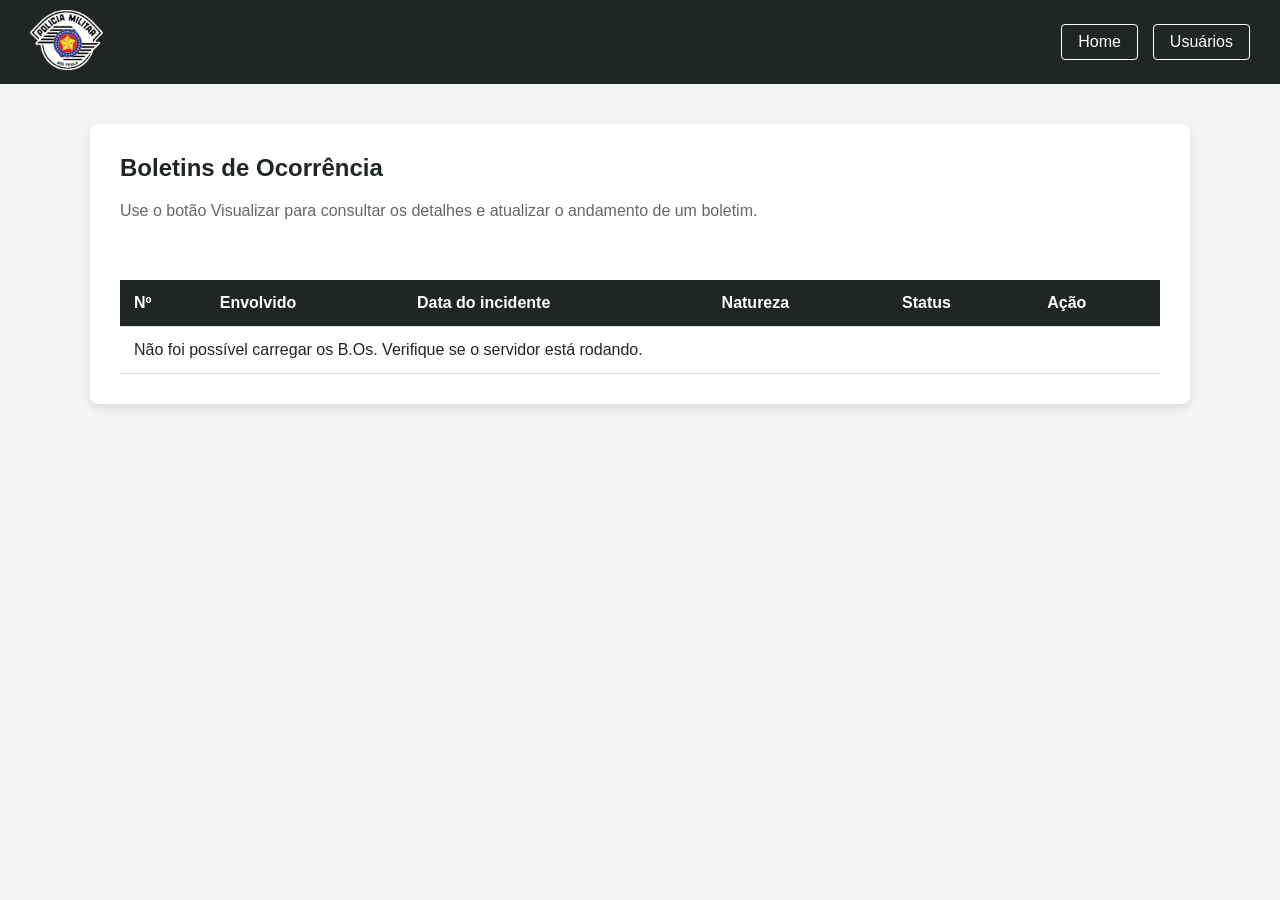
<file: pages/admin.html>
<!DOCTYPE html>
<html lang="pt-BR">
<head>
    <meta charset="UTF-8">
    <meta name="viewport" content="width=device-width, initial-scale=1.0">
    <title>Painel Policial</title>
    <meta name="description" content="Painel policial para consultar e atualizar boletins de ocorrência.">
    <link rel="shortcut icon" href="../img/EscudoPMESP.png" type="image/x-icon">
    <link rel="stylesheet" href="../style/admin.css">
</head>
<body>
    <header>
        <div><img src="../img/EscudoPMESP.png" alt="Escudo PMESP"></div>
        <nav aria-label="Navegação policial">
            <a href="home-policial.html">Home</a>
            <a href="usuarios.html">Usuários</a>
        </nav>
    </header>
    <main>
        <section class="painel">
            <h1 tabindex="0">Boletins de Ocorrência</h1>
            <p tabindex="0">Use o botão Visualizar para consultar os detalhes e atualizar o andamento de um boletim.</p>
            <p id="mensagem-admin" class="mensagem" aria-live="polite"></p>
            <div class="tabela-wrapper">
                <table>
                    <thead>
                        <tr tabindex="0">
                            <th scope="col">Nº</th>
                            <th scope="col">Envolvido</th>
                            <th scope="col">Data do incidente</th>
                            <th scope="col">Natureza</th>
                            <th scope="col">Status</th>
                            <th scope="col">Ação</th>
                        </tr>
                    </thead>
                    <tbody id="lista-bo"></tbody>
                </table>
            </div>
        </section>
    </main>

    <div id="modal-bo" class="modal" aria-hidden="true">
        <div class="modal-conteudo" role="dialog" aria-modal="true" aria-labelledby="modal-titulo">
            <button id="fechar-modal" class="fechar" type="button" aria-label="Fechar" tabindex="0">&times;</button>
            <h2 id="modal-titulo" tabindex="0">Detalhes do B.O.</h2>
            <div id="detalhes-bo"></div>
            <form id="form-atualizacao" >
                <label for="comentario_policial" tabindex="0">Comentário adicional do policial</label>
                <textarea id="comentario_policial" placeholder="Descreva como a ocorrência foi tratada ou resolvida." tabindex="0"></textarea>
                <label for="processo_bo" tabindex="0">Status do B.O.</label>
                <select id="processo_bo" tabindex="0">
                    <option value="Em Andamento" tabindex="0">Em Andamento</option>
                    <option value="Resolvido" tabindex="0">Resolvido</option>
                </select>
                <button type="submit" tabindex="0">Salvar atualização</button>
            </form>
        </div>
    </div>

    <script src="../scripts/admin.js"></script>
    <script src="https://vlibras.gov.br/app/vlibras-plugin.js"></script>
</body>
</html>
</file>
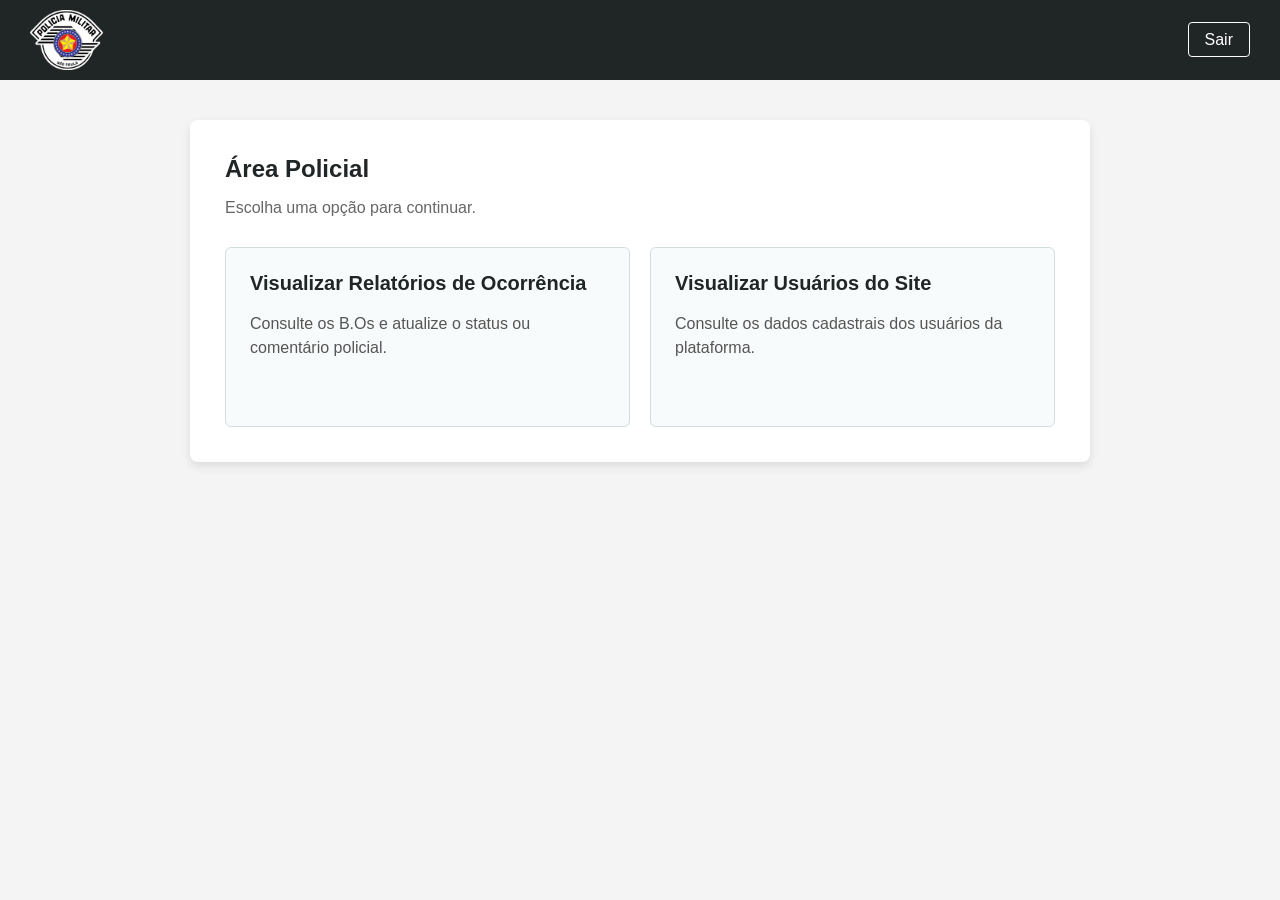
<file: pages/home-policial.html>
<!DOCTYPE html>
<html lang="pt-BR">

<head>
    <meta charset="UTF-8">
    <meta name="viewport" content="width=device-width, initial-scale=1.0">
    <title>Área Policial</title>
    <meta name="description" content="Área policial da Delegacia Virtual para consultar boletins e usuários.">
    <link rel="shortcut icon" href="../img/EscudoPMESP.png" type="image/x-icon">
    <link rel="stylesheet" href="../style/home.css">
</head>

<body>
    <header>
        <img src="../img/EscudoPMESP.png" alt="Escudo PMESP">
        <nav aria-label="Navegação policial">
            <a id="sair" href="../index.html">Sair</a>
        </nav>
    </header>
    <main>
        <section class="painel-home">
            <h1 tabindex="0">Área Policial</h1>
            <p tabindex="0">Escolha uma opção para continuar.</p>
            <div class="opcoes">
                <a class="opcao" href="admin.html" tabindex="0">
                    <h2 tabindex="0">Visualizar Relatórios de Ocorrência</h2>
                    <p tabindex="0">Consulte os B.Os e atualize o status ou comentário policial.</p>
                </a>
                <a class="opcao" href="usuarios.html" tabindex="0">
                    <h2>Visualizar Usuários do Site</h2>
                    <p>Consulte os dados cadastrais dos usuários da plataforma.</p>
                </a>
            </div>
        </section>
    </main>
    <script src="../scripts/sair.js"></script>
    <script src="https://vlibras.gov.br/app/vlibras-plugin.js"></script>
</body>

</html>
</file>
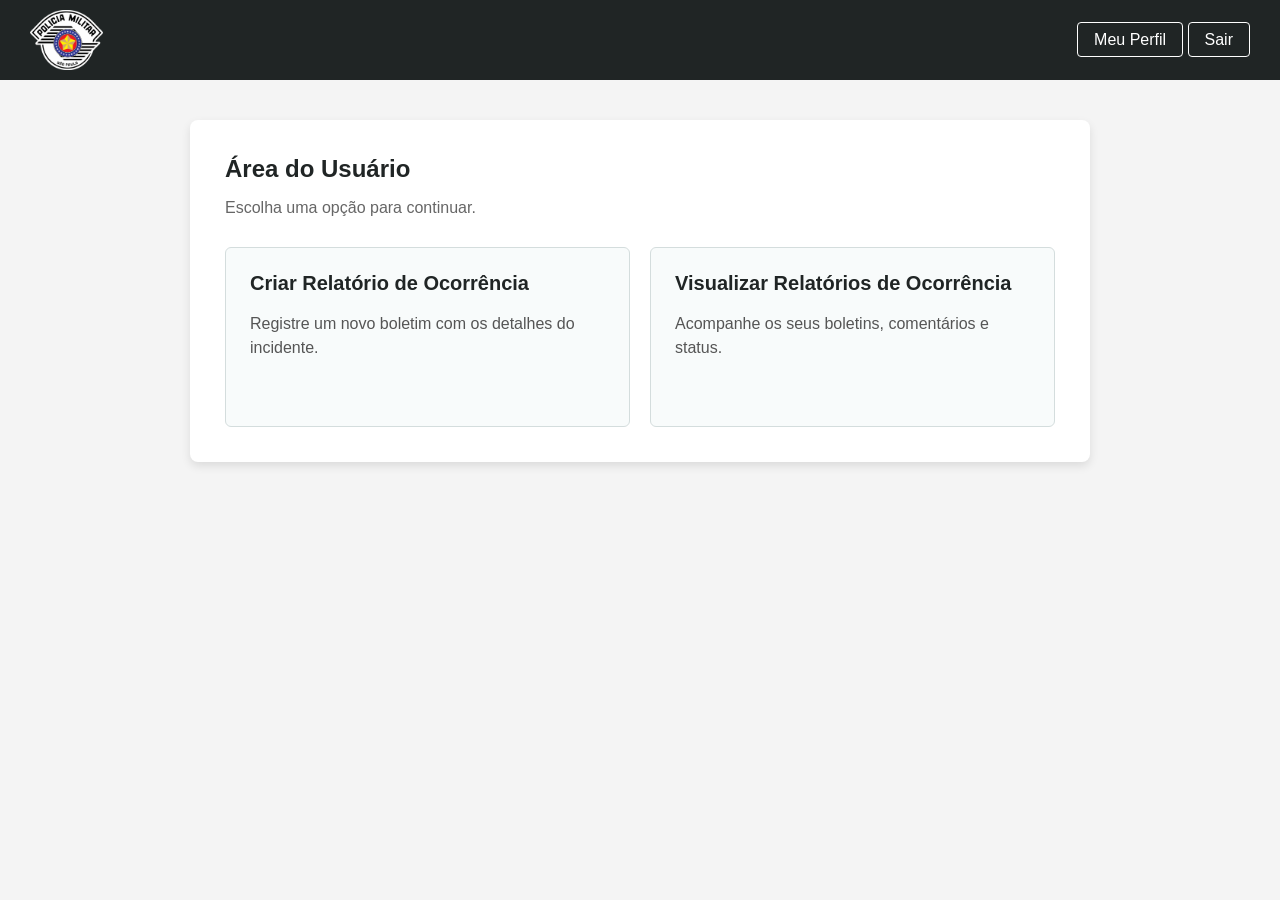
<file: pages/home-usuario.html>
<!DOCTYPE html>
<html lang="pt-BR">
<head>
    <meta charset="UTF-8">
    <meta name="viewport" content="width=device-width, initial-scale=1.0">
    <title>Área do Usuário</title>
    <meta name="description" content="Área do usuário da Delegacia Virtual para criar e acompanhar boletins de ocorrência.">
    <link rel="shortcut icon" href="../img/EscudoPMESP.png" type="image/x-icon">
    <link rel="stylesheet" href="../style/home.css">
</head>
<body>
    <header>
        <img src="../img/EscudoPMESP.png" alt="Escudo PMESP">
        <nav aria-label="Navegação Principal">
            <a href="perfil.html">Meu Perfil</a>
            <a id="sair" href="../index.html">Sair</a>
        </nav>
    </header>
    <main>
        <section class="painel-home">
            <h1 tabindex="0">Área do Usuário</h1>
            <p tabindex="0">Escolha uma opção para continuar.</p>
            <div class="opcoes">
                <a class="opcao" href="ocorrencia.html" tabindex="0">
                    <h2>Criar Relatório de Ocorrência</h2>
                    <p>Registre um novo boletim com os detalhes do incidente.</p>
                </a>
                <a class="opcao" href="meus-boletins.html" tabindex="0">
                    <h2>Visualizar Relatórios de Ocorrência</h2>
                    <p>Acompanhe os seus boletins, comentários e status.</p>
                </a>
            </div>
        </section>
    </main>
    <script src="../scripts/sair.js"></script>
    <script src="https://vlibras.gov.br/app/vlibras-plugin.js"></script>
</body>
</html>
</file>
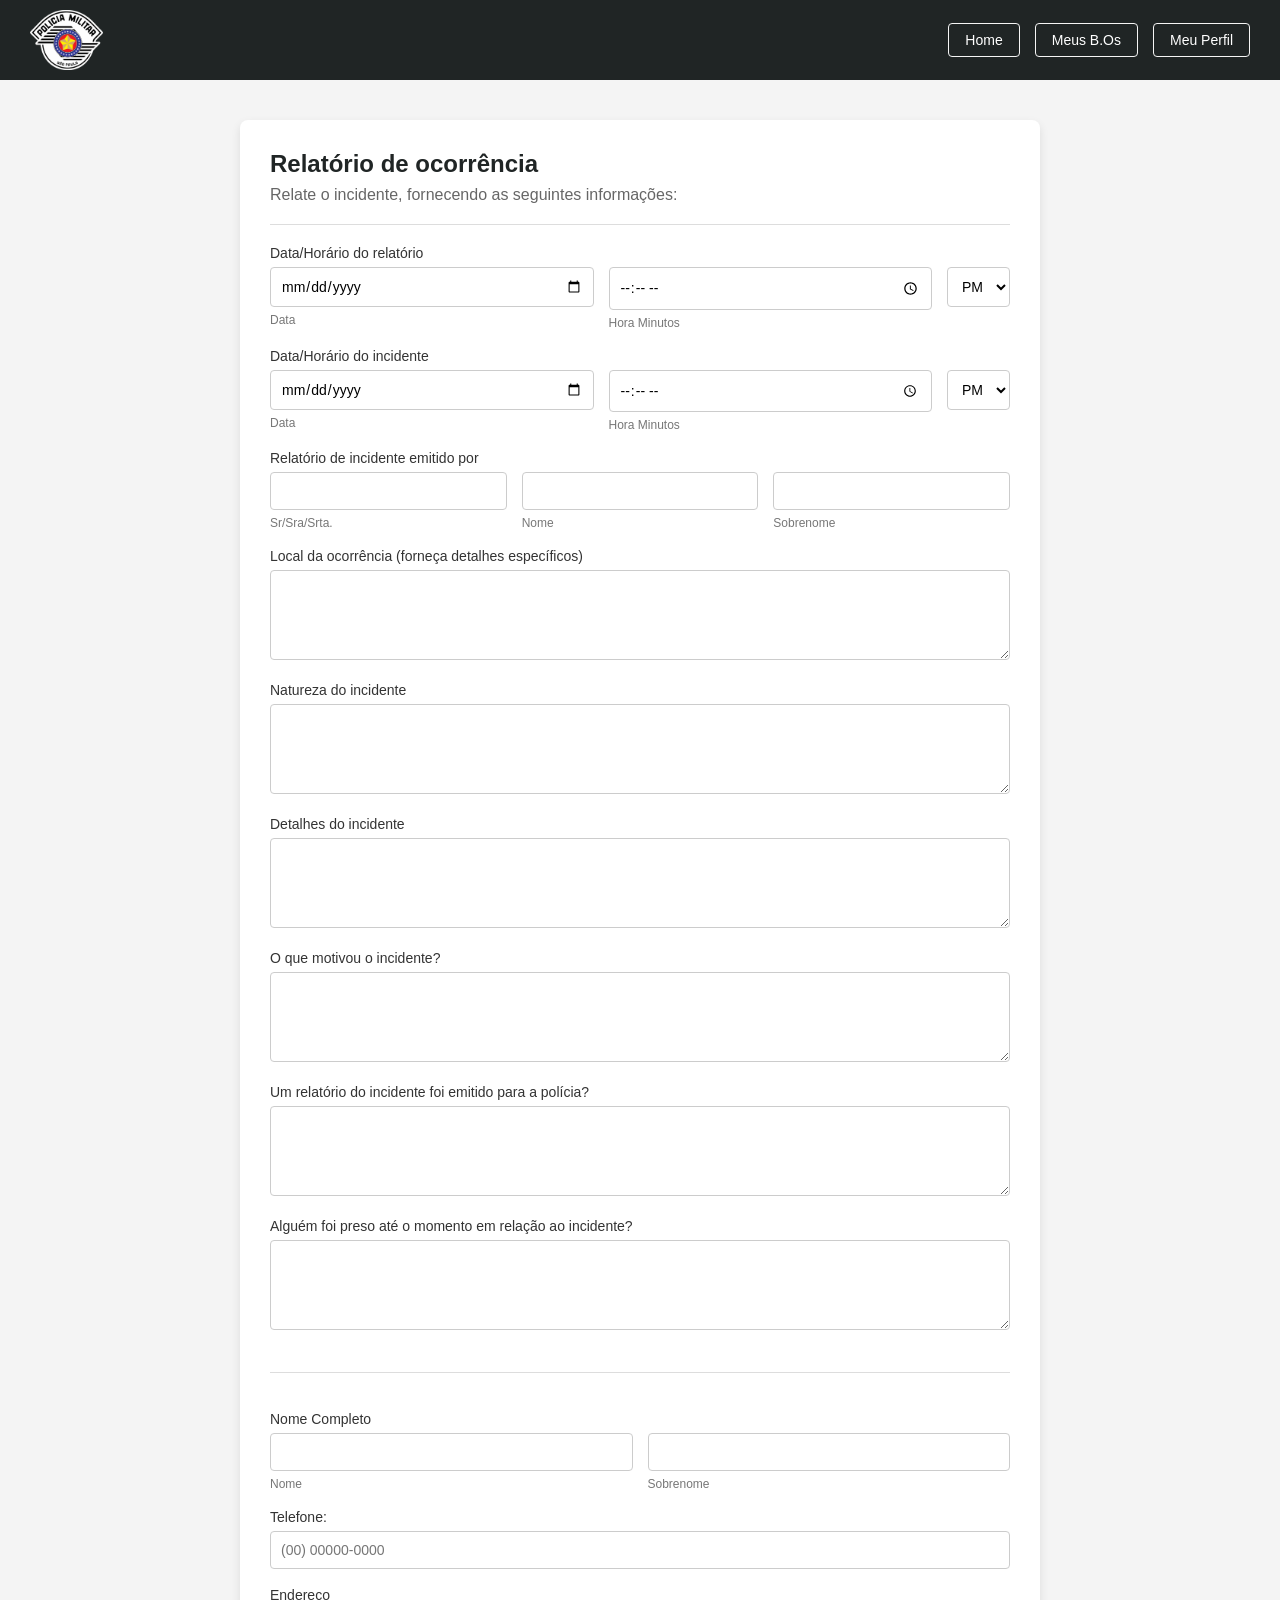
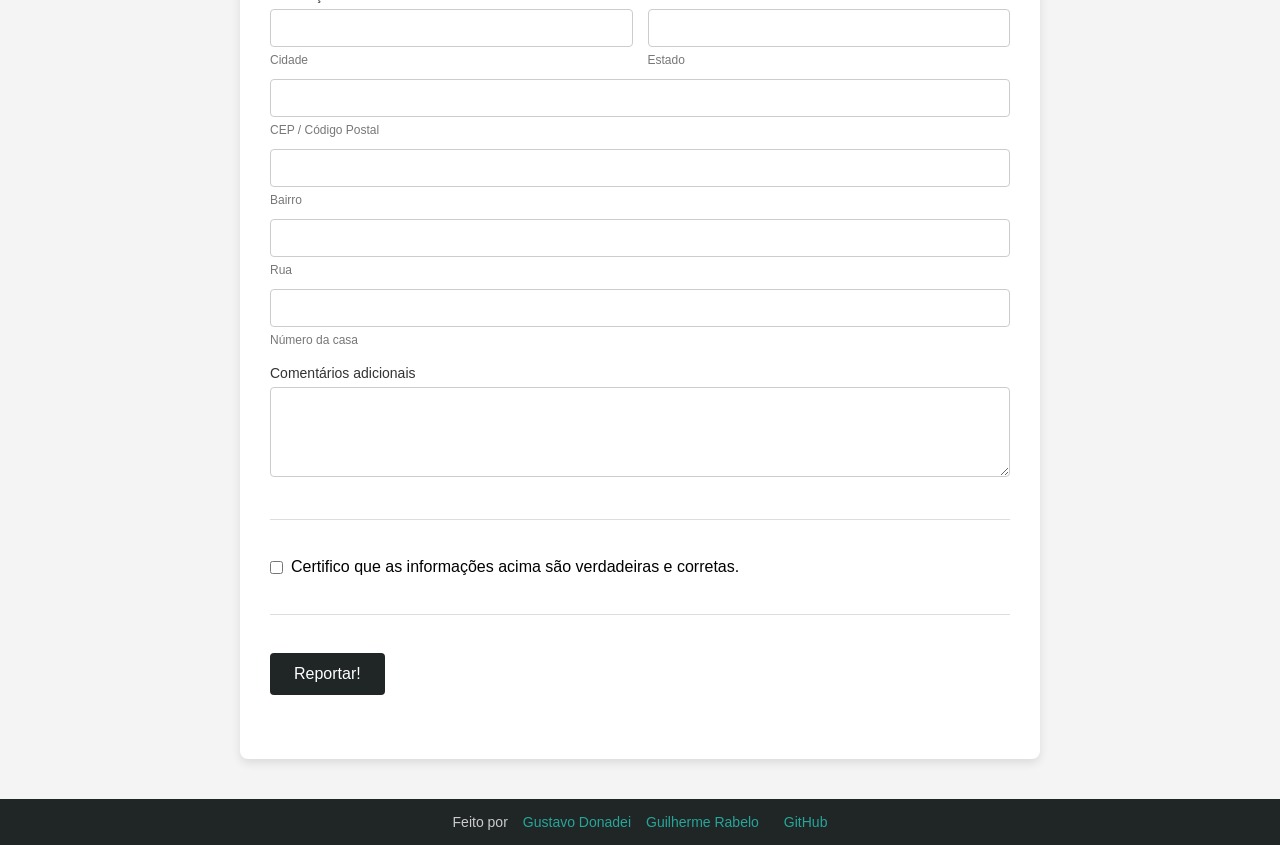
<file: pages/ocorrencia.html>
<!DOCTYPE html>
<html lang="pt-BR">

<head>
    <meta charset="UTF-8">
    <meta name="viewport" content="width=device-width, initial-scale=1.0">
    <title>Ocorrência</title>
    <meta name="description" content="Formulário para registrar um boletim de ocorrência na Delegacia Virtual.">
    <link rel="shortcut icon" href="../img/EscudoPMESP.png" type="image/x-icon">
    <link rel="stylesheet" href="../style/style2.css">
</head>

<body>
    <header>
        <div>
            <img src="../img/EscudoPMESP.png" alt="Escudo PMESP">
        </div>
        <nav aria-label="Navegação do usuário">
            <a href="home-usuario.html">Home</a>
            <a href="meus-boletins.html">Meus B.Os</a>
            <a href="perfil.html">Meu Perfil</a>
        </nav>
    </header>
    <main>
        <div>
            <h1 tabindex="0">Relatório de ocorrência</h1>
            <h2 tabindex="0">Relate o incidente, fornecendo as seguintes informações:</h2>
            <hr>
            <form id="form-ocorrencia" action="#" method="POST">
                <ul>
                    <li>
                        <label tabindex="0">Data/Horário do relatório</label>
                        <div class="row-inputs">
                            <div class="input-group">
                                <input type="date" id="data_relatorio" placeholder="DD/MM/YYYY"
                                    aria-label="Data do relatório" required tabindex="0">
                                <span class="sub-label">Data</span>
                            </div>
                            <div class="input-group">
                                <input type="time" id="hora_relatorio" placeholder="HH:MM"
                                    aria-label="Hora do relatório" required tabindex="0">
                                <span class="sub-label">Hora Minutos</span>
                            </div>
                            <div class="input-group auto-width">
                                <select name="periodo_relatorio" id="periodo_relatorio"
                                    aria-label="Período do relatório" tabindex="0">
                                    <option tabindex="0" value="AM">AM</option>
                                    <option tabindex="0" value="PM" selected>PM</option>
                                </select>
                            </div>
                        </div>
                    </li>

                    <li>
                        <label >Data/Horário do incidente</label>
                        <div class="row-inputs">
                            <div class="input-group">
                                <input type="date" id="data_ocorrencia" placeholder="DD/MM/YYYY"
                                    aria-label="Data da ocorrência" required tabindex="0">
                                <span class="sub-label">Data</span>
                            </div>
                            <div class="input-group">
                                <input type="time" id="hora_ocorrencia" placeholder="HH:MM"
                                    aria-label="Hora da ocorrência" required tabindex="0">
                                <span class="sub-label">Hora Minutos</span>
                            </div>
                            <div class="input-group auto-width">
                                <select name="periodo_ocorrencia" id="periodo_ocorrencia"
                                    aria-label="Período da ocorrência" tabindex="0">
                                    <option tabindex="0" value="AM">AM</option >
                                    <option tabindex="0" value="PM" selected>PM</option>
                                </select>
                            </div>
                        </div>
                    </li>

                    <li>
                        <label>Relatório de incidente emitido por</label>
                        <div class="row-inputs">
                            <div class="input-group">
                                <input type="text" id="tratamento" aria-label="Tratamento do emissor" required tabindex="0">
                                <span class="sub-label">Sr/Sra/Srta.</span>
                            </div>
                            <div class="input-group">
                                <input type="text" id="autor_nome" aria-label="Nome do emissor" required tabindex="0">
                                <span class="sub-label">Nome</span>
                            </div>
                            <div class="input-group">
                                <input type="text" id="autor_sobrenome" aria-label="Sobrenome do emissor" required tabindex="0">
                                <span class="sub-label">Sobrenome</span>
                            </div>
                        </div>
                    </li>

                    <li>
                        <label for="local_ocorrencia" tabindex="0">Local da ocorrência (forneça detalhes específicos)</label>
                        <div>
                            <textarea name="local_ocorrencia" id="local_ocorrencia" tabindex="0" required></textarea>
                        </div>
                    </li>
                    <li>
                        <label for="natureza_incidente">Natureza do incidente</label>
                        <div>
                            <textarea name="natureza_incidente" id="natureza_incidente" tabindex="0" required></textarea>
                        </div>
                    </li>
                    <li>
                        <label for="detalhes_incidente">Detalhes do incidente</label>
                        <div>
                            <textarea name="detalhes_incidente" id="detalhes_incidente" tabindex="0" required></textarea>
                        </div>
                    </li>
                    <li>
                        <label for="motivo_incidente">O que motivou o incidente?</label>
                        <div>
                            <textarea name="motivo_incidente" id="motivo_incidente" tabindex="0" required></textarea>
                        </div>
                    </li>
                    <li>
                        <label for="relatorio_policia">Um relatório do incidente foi emitido para a polícia?</label>
                        <div>
                            <textarea name="relatorio_policia" id="relatorio_policia" tabindex="0" required></textarea>
                        </div>
                    </li>
                    <li>
                        <label for="alguem_preso">Alguém foi preso até o momento em relação ao incidente?</label>
                        <div>
                            <textarea name="alguem_preso" id="alguem_preso" tabindex="0" required></textarea>
                        </div>
                    </li>

                    <hr>

                    <li>
                        <label>Nome Completo</label>
                        <div class="row-inputs">
                            <div class="input-group">
                                <input type="text" id="nome" aria-label="Nome do comunicante" tabindex="0" required>
                                <span class="sub-label">Nome</span>
                            </div>
                            <div class="input-group">
                                <input type="text" id="sobrenome" aria-label="Sobrenome do comunicante" tabindex="0" required>
                                <span class="sub-label">Sobrenome</span>
                            </div>
                        </div>
                    </li>

                    <li>
                        <label for="telefone">Telefone:</label>
                        <div>
                            <input type="tel" id="telefone" placeholder="(00) 00000-0000" tabindex="0" required>
                        </div>
                    </li>

                    <li>
                        <label>Endereço</label>
                        <div class="column-inputs">
                            <div class="row-inputs">
                                <div class="input-group">
                                    <input type="text" id="cidade" aria-label="Cidade" tabindex="0" required>
                                    <span class="sub-label">Cidade</span>
                                </div>
                                <div class="input-group">
                                    <input type="text" id="estado" aria-label="Estado" tabindex="0" required>
                                    <span class="sub-label">Estado</span>
                                </div>
                            </div>
                            <div class="input-group">
                                <input type="text" id="cep" aria-label="CEP" tabindex="0" required>
                                <span class="sub-label">CEP / Código Postal</span>
                            </div>
                            <div class="input-group">
                                <input type="text" id="bairro" aria-label="Bairro" tabindex="0" required>
                                <span class="sub-label">Bairro</span>
                            </div>
                            <div class="input-group">
                                <input type="text" id="rua" aria-label="Rua" tabindex="0" required>
                                <span class="sub-label">Rua</span>
                            </div>
                            <div class="input-group">
                                <input type="text" id="numero" aria-label="Número da casa" tabindex="0" required>
                                <span class="sub-label">Número da casa</span>
                            </div>
                        </div>
                    </li>
                    <li>
                        <label for="comentarios" tabindex="0">Comentários adicionais</label>
                        <div>
                            <textarea name="comentarios" id="comentarios" required tabindex="0"></textarea>
                        </div>
                    </li>

                    <hr>

                    <li>
                        <div class="radio-check-group" tabindex="0">
                            <input type="checkbox" id="declaracao_veracidade" aria-label="Confirmar Certificação que as informações são verdadeiras" required tabindex="0" >
                            <label for="declaracao_veracidade">Certifico que as informações acima são verdadeiras e
                                corretas.</label>
                        </div>
                    </li>

                    <hr>

                    <li>
                        <div>
                            <button type="submit" tabindex="0">Reportar!</button>
                        </div>
                    </li>
                </ul>
            </form>
            <p id="mensagem-ocorrencia" class="mensagem" aria-live="polite"></p>
        </div>
    </main>
    <footer>
        <div>
            <p>Feito por</p>
            <a href="https://github.com/Donadei1203" target="_blank" rel="noopener noreferrer">Gustavo Donadei</a>
            <a href="https://github.com/Rabelo76" target="_blank" rel="noopener noreferrer">Guilherme Rabelo</a>
        </div>
        <div>
            <a href="https://github.com/Rabelo76/Trabalho" target="_blank" rel="noopener noreferrer">GitHub</a>
        </div>
    </footer>

    <!-- Importação do arquivo JavaScript externo -->
    <script src="../scripts/ocorrencia.js"></script>
    <script src="https://vlibras.gov.br/app/vlibras-plugin.js"></script>
</body>

</html>
</file>
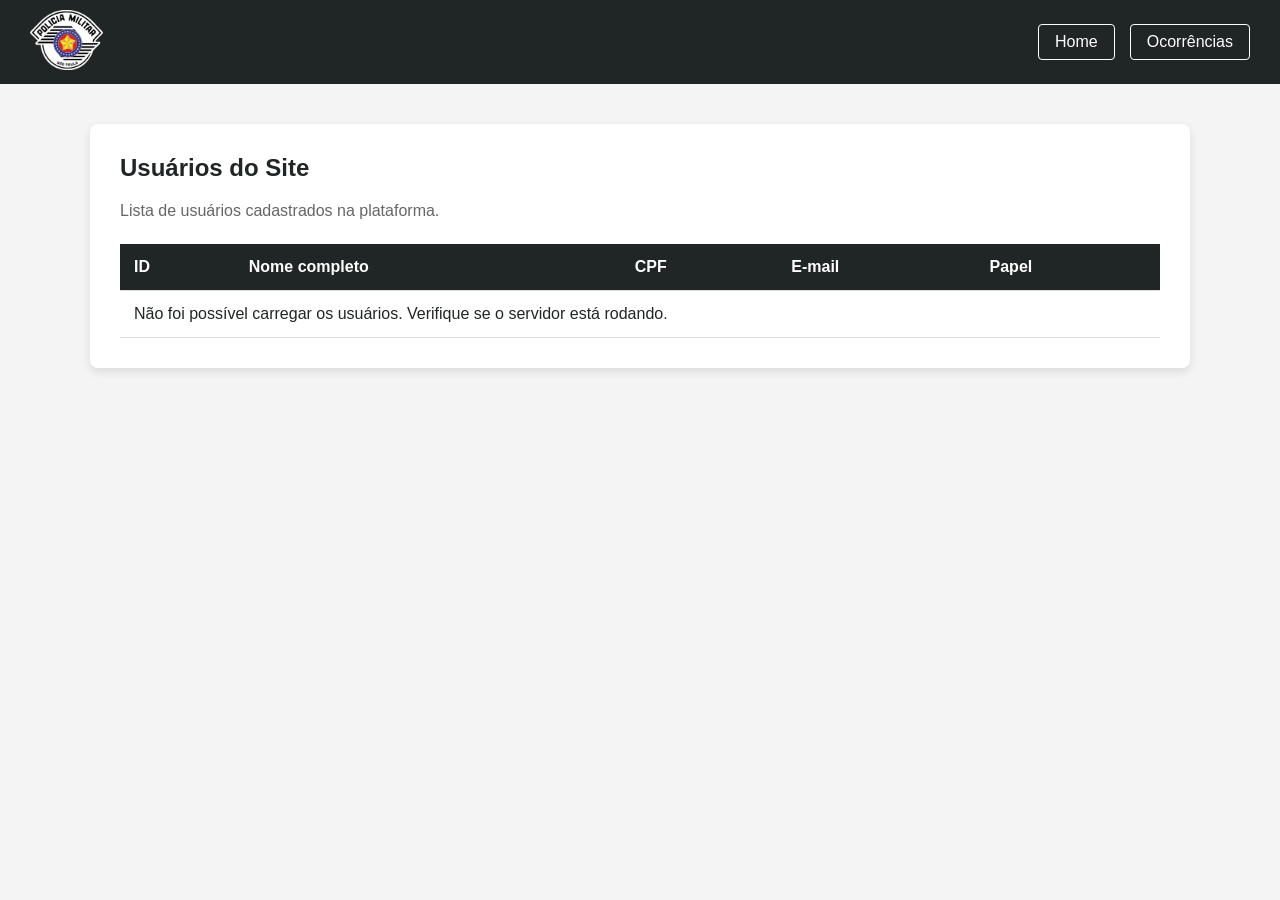
<file: pages/usuarios.html>
<!DOCTYPE html>
<html lang="pt-BR">

<head>
    <meta charset="UTF-8">
    <meta name="viewport" content="width=device-width, initial-scale=1.0">
    <title>Usuários Cadastrados</title>
    <meta name="description" content="Painel policial com a lista de usuários cadastrados na Delegacia Virtual.">
    <link rel="shortcut icon" href="../img/EscudoPMESP.png" type="image/x-icon">
    <link rel="stylesheet" href="../style/admin.css">
</head>

<body>
    <header>
        <div><img src="../img/EscudoPMESP.png" alt="Escudo PMESP"></div>
        <nav aria-label="Navegação policial">
            <a href="home-policial.html">Home</a>
            <a href="ocorrencia.html">Ocorrências</a>
        </nav>
    </header>
    <main>
        <section class="painel">
            <h1>Usuários do Site</h1>
            <p>Lista de usuários cadastrados na plataforma.</p>
            <div class="tabela-wrapper">
                <table>
                    <thead>
                        <tr tabindex="0">
                            <th scope="col">ID</th>
                            <th scope="col">Nome completo</th>
                            <th scope="col">CPF</th>
                            <th scope="col">E-mail</th>
                            <th scope="col">Papel</th>
                        </tr>
                    </thead>
                    <tbody id="lista-usuarios" ></tbody>
                </table>
            </div>
        </section>
    </main>
    <script src="../scripts/usuarios.js"></script>
    <script src="https://vlibras.gov.br/app/vlibras-plugin.js"></script>
</body>

</html>
</file>
<file: style/admin.css>
* {
    box-sizing: border-box;
    font-family: Roboto, Arial, sans-serif;
}

body {
    margin: 0;
    min-height: 100vh;
    background: #f4f4f4;
    color: #202525;
}

header {
    display: flex;
    justify-content: space-between;
    align-items: center;
    padding: 10px 30px;
    background: #202525;
    color: #fff;
}

header img {
    height: 60px;
    width: auto;
}

header nav {
    display: flex;
    gap: 15px;
}

header a {
    border: 1px solid #fff;
    border-radius: 4px;
    color: #fff;
    padding: 8px 16px;
    text-decoration: none;
}

header a:hover {
    background: #fff;
    color: #202525;
}

main {
    padding: 40px 20px;
}

.painel {
    max-width: 1100px;
    margin: auto;
    background: #fff;
    padding: 30px;
    border-radius: 8px;
    box-shadow: 0 4px 10px rgba(0, 0, 0, .1);
}

h1 {
    margin-top: 0;
}

.painel>p {
    color: #666;
}

.tabela-wrapper {
    overflow-x: auto;
    margin-top: 24px;
}

table {
    width: 100%;
    border-collapse: collapse;
}

th,
td {
    padding: 14px;
    border-bottom: 1px solid #ddd;
    text-align: left;
}

th {
    background: #202525;
    color: #fff;
}

tbody tr:hover {
    background: #edf5f5;
}

.status {
    color: #176b63;
    font-weight: bold;
}

.abrir-bo {
    border: 0;
    border-radius: 4px;
    padding: 8px 12px;
    background: #202525;
    color: #fff;
    cursor: pointer;
}

.abrir-bo:hover,
.abrir-bo:focus-visible {
    background: #384040;
    outline: 2px solid #176b63;
    outline-offset: 2px;
}

.modal {
    display: none;
    position: fixed;
    inset: 0;
    background: rgba(0, 0, 0, .55);
    padding: 24px;
    overflow-y: auto;
}

.modal.aberto {
    display: flex;
    align-items: center;
    justify-content: center;
}

.modal-conteudo {
    position: relative;
    width: min(800px, 100%);
    margin: auto;
    padding: 32px;
    border-radius: 8px;
    background: #fff;
}

.fechar {
    position: absolute;
    top: 10px;
    right: 14px;
    border: 0;
    background: transparent;
    font-size: 30px;
    cursor: pointer;
}

#detalhes-bo {
    max-height: 45vh;
    overflow-y: auto;
    line-height: 1.45;
    padding-right: 10px;
}

#form-atualizacao {
    display: flex;
    flex-direction: column;
    gap: 8px;
    margin-top: 22px;
}

textarea,
select {
    width: 100%;
    border: 1px solid #bbb;
    border-radius: 4px;
    padding: 10px;
    font-size: 14px;
}

textarea {
    min-height: 100px;
    resize: vertical;
}

#form-atualizacao button {
    border: 0;
    border-radius: 4px;
    padding: 12px;
    background: #202525;
    color: #fff;
    cursor: pointer;
    font-size: 15px;
}

#form-atualizacao button:hover {
    background: #384040;
}

.mensagem {
    min-height: 20px;
    color: #176b63;
    font-size: 14px;
    text-align: center;
}

@media (max-width: 600px) {
    header {
        padding: 10px 16px;
    }

    .painel,
    .modal-conteudo {
        padding: 20px;
    }
}

.deletar-bo {
    border: 0;
    border-radius: 4px;
    padding: 8px 12px;
    background: #202525;
    color: #fff;
    cursor: pointer;
}

.deletar-bo:hover,
.deletar-bo:focus-visible {
    background: #384040;
    outline: 2px solid #176b63;
    outline-offset: 2px;
}
</file>
<file: style/home.css>
* {
    box-sizing: border-box;
    font-family: Roboto, Arial, sans-serif;
}

body {
    margin: 0;
    min-height: 100vh;
    background: #f4f4f4;
    color: #202525;
}

header {
    display: flex;
    align-items: center;
    justify-content: space-between;
    padding: 10px 30px;
    background: #202525;
}

header img {
    height: 60px;
    width: auto;
}

header a {
    color: #fff;
    border: 1px solid #fff;
    border-radius: 4px;
    padding: 8px 16px;
    text-decoration: none;
}

header a:hover {
    background: #fff;
    color: #202525;
}

main {
    padding: 40px 20px;
}

.painel-home {
    max-width: 900px;
    margin: auto;
    padding: 35px;
    background: #fff;
    border-radius: 8px;
    box-shadow: 0 4px 10px rgba(0,0,0,.1);
}

h1 {
    margin: 0 0 10px;
}

.painel-home > p {
    color: #666;
}

.opcoes {
    display: grid;
    grid-template-columns: repeat(2, 1fr);
    gap: 20px;
    margin-top: 30px;
}

.opcao {
    display: block;
    min-height: 180px;
    padding: 24px;
    border: 1px solid #d4dddd;
    border-radius: 6px;
    color: #202525;
    text-decoration: none;
    background: #f8fbfb;
}

.opcao:hover {
    border-color: #1b6d6d;
    background: #edf5f5;
}

.opcao h2 {
    margin-top: 0;
    font-size: 20px;
}

.opcao p {
    color: #555;
    line-height: 1.5;
}

@media (max-width: 600px) {
    header {
        padding: 10px 16px;
    }

    .painel-home {
        padding: 24px;
    }

    .opcoes {
        grid-template-columns: 1fr;
    }
}
</file>
<file: style/style2.css>
* {
    margin: 0;
    padding: 0;
    box-sizing: border-box;
    font-family: 'Roboto', sans-serif, system-ui;
}

body {
    display: flex;
    flex-direction: column;
    min-height: 100vh;
    background-color: #202525;
}

/* Header */
header {
    display: flex;
    flex-direction: row;
    justify-content: space-between;
    background-color: #202525;
    color: white;
    padding: 10px 30px;
    align-items: center;
}

header div,
header nav {
    display: flex;
    flex-direction: row;
    align-items: center;
    gap: 15px;
}

header img {
    height: 60px;
    width: auto;
    object-fit: contain;
}

header a {
    font-size: 14px;
    border: 1px solid whitesmoke;
    padding: 8px 16px;
    border-radius: 4px;
    color: white;
    text-decoration: none;
    transition: background-color 0.2s, color 0.2s;
}

header a:hover {
    background-color: whitesmoke;
    color: #202525;
}

/* Main & Formulário */
main {
    background-color: #f4f4f4;
    flex: 1;
    display: flex;
    justify-content: center;
    align-items: center;
    padding: 40px 20px;
}

main > div {
    background-color: #ffffff;
    padding: 30px;
    border-radius: 8px;
    max-width: 800px;
    width: 100%;
    box-shadow: 0 4px 10px rgba(0, 0, 0, 0.1);
}

main h1 {
    font-size: 24px;
    color: #202525;
    margin-bottom: 8px;
}

main h2 {
    font-size: 16px;
    color: #666666;
    font-weight: normal;
    margin-bottom: 15px;
}

hr {
    border: 0;
    border-top: 1px solid #dddddd;
    margin: 20px 0;
}

ul {
    list-style: none;
    display: flex;
    flex-direction: column;
    gap: 18px;
}

ul li {
    display: flex;
    flex-direction: column;
    gap: 6px;
}

ul li > label {
    font-weight: 500;
    color: #333333;
    font-size: 14px;
}

/* Agrupamento em Linha e Coluna */
.row-inputs {
    display: flex;
    gap: 15px;
    width: 100%;
}

.column-inputs {
    display: flex;
    flex-direction: column;
    gap: 12px;
    width: 100%;
}

.column-inputs.gap-sm {
    gap: 6px;
}

.input-group {
    display: flex;
    flex-direction: column;
    flex: 1;
    gap: 4px;
}

.input-group.auto-width {
    flex: 0 0 auto;
}

.sub-label {
    font-size: 12px;
    color: #777777;
    margin-top: 2px;
}

.radio-check-group {
    display: flex;
    align-items: center;
    gap: 8px;
}

/* Inputs, Textareas e Selects */
input[type="text"],
input[type="tel"],
input[type="date"],
input[type="time"],
select,
textarea {
    width: 100%;
    padding: 10px;
    border: 1px solid #ccc;
    border-radius: 4px;
    font-size: 14px;
    outline: none;
    transition: border-color 0.2s;
    background-color: #fff;
}

input[type="text"]:focus,
input[type="tel"]:focus,
input[type="date"]:focus,
input[type="time"]:focus,
select:focus,
textarea:focus {
    border-color: #202525;
}

textarea {
    min-height: 90px;
    resize: vertical;
}

input[type="radio"],
input[type="checkbox"] {
    cursor: pointer;
}

/* Botão de envio */
button {
    background-color: #202525;
    color: white;
    border: none;
    padding: 12px 24px;
    font-size: 16px;
    border-radius: 4px;
    cursor: pointer;
    transition: background-color 0.2s;
}

button:hover {
    background-color: #384040;
}

.mensagem {
    min-height: 20px;
    margin-top: 14px;
    color: #176b63;
    font-size: 14px;
    text-align: center;
}

/* Footer */
footer {
    display: flex;
    justify-content: center;
    align-items: center;
    background-color: #202525;
    color: white;
    gap: 25px;
    padding: 15px 20px;
    font-size: 14px;
    flex-wrap: wrap;
}

footer div {
    display: flex;
    align-items: center;
    gap: 15px;
}

footer p {
    color: #cccccc;
}

footer a {
    color: #26a69a;
    text-decoration: none;
    transition: color 0.2s;
}

footer a:hover {
    color: #80cbc4;
    text-decoration: underline;
}
</file>
